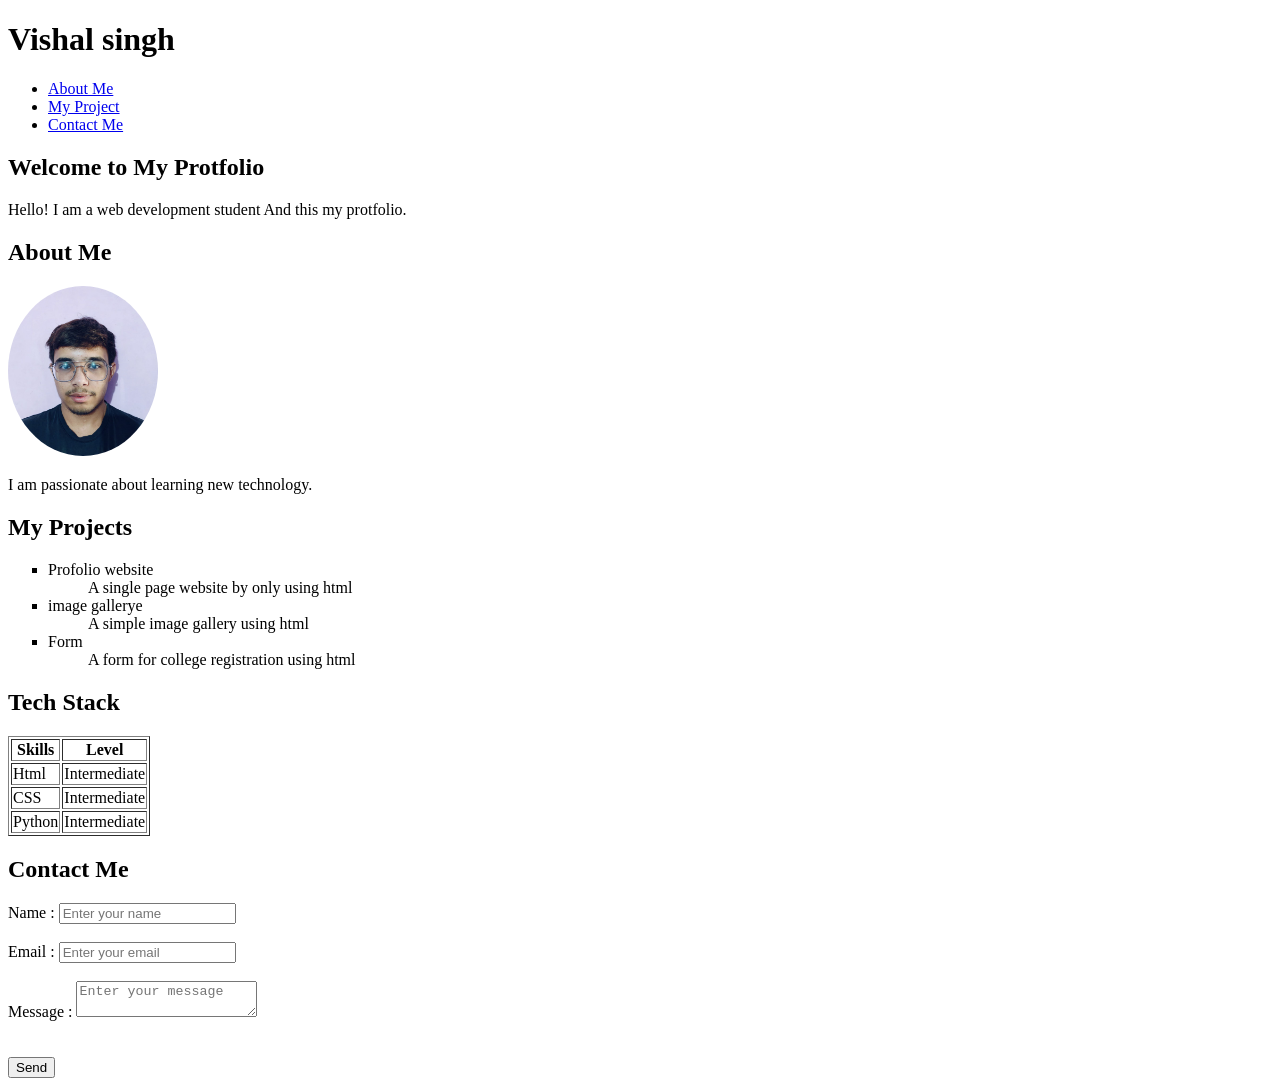
<file: lab-1-unit-1/index.html>
<!DOCTYPE html>
<html lang="en">

<head>
  <meta charset="UTF-8" />
  <meta name="viewport" content="width=device-width, initial-scale=1.0" />
  <title>My Protfolio</title>
</head>

<body>

  <header>
    <h1>Vishal singh</h1>
    <nav>
      <ul>
        <li><a href="#about">About Me</a></li>
        <li><a href="#project">My Project</a></li>
        <li><a href="#contact">Contact Me</a></li>
      </ul>
    </nav>
  </header>

  <main>

    <section>
      <h2>Welcome to My Protfolio</h2>
      <p>
        Hello! I am a web development student And this my protfolio.
      </p>
    </section>

    <section>
      <h2 id="about">About Me</h2>
      <img src="myself.jpg" alt="profile image" width="150" style="border-radius: 50%" />
      <p>
        I am passionate about learning new technology.
      </p>
    </section>

    <section>
      <h2 id="project">My Projects</h2>
      <ul type="square">
        <li>Profolio website</li>
        <dd>A single page website by only using html</dd>
        <li>image gallerye</li>
        <dd>A simple image gallery using html</dd>
        <li>Form</li>
        <dd>A form for college registration using html</dd>
      </ul>
    </section>

    <section>
      <h2>Tech Stack</h2>
      <table border=".5">
        <tbody>
          <tr>
            <th>Skills</th>
            <th>Level</th>
          </tr>
          <tr>
            <td>Html</td>
            <td>Intermediate</td>
          </tr>
          <tr>
            <td>CSS</td>
            <td>Intermediate</td>
          </tr>
          <tr>
            <td>Python</td>
            <td>Intermediate</td>
          </tr>
        </tbody>
      </table>
    </section>

    <section>
      <h2 id="contact">Contact Me</h2>
      <form>
        <label for="username">Name :</label>
        <input type="text" id="username" placeholder="Enter your name" />
        <br /><br />
        <label for="email">Email :</label>
        <input type="email" id="email" placeholder="Enter your email" />
        <br /><br />
        <label for="message">Message :</label>
        <textarea id="message" placeholder="Enter your message"></textarea>
      </form>
      <br /><br />
      <button type="submit">Send</button>
    </section>

  </main>

</body>
</html>
</file>
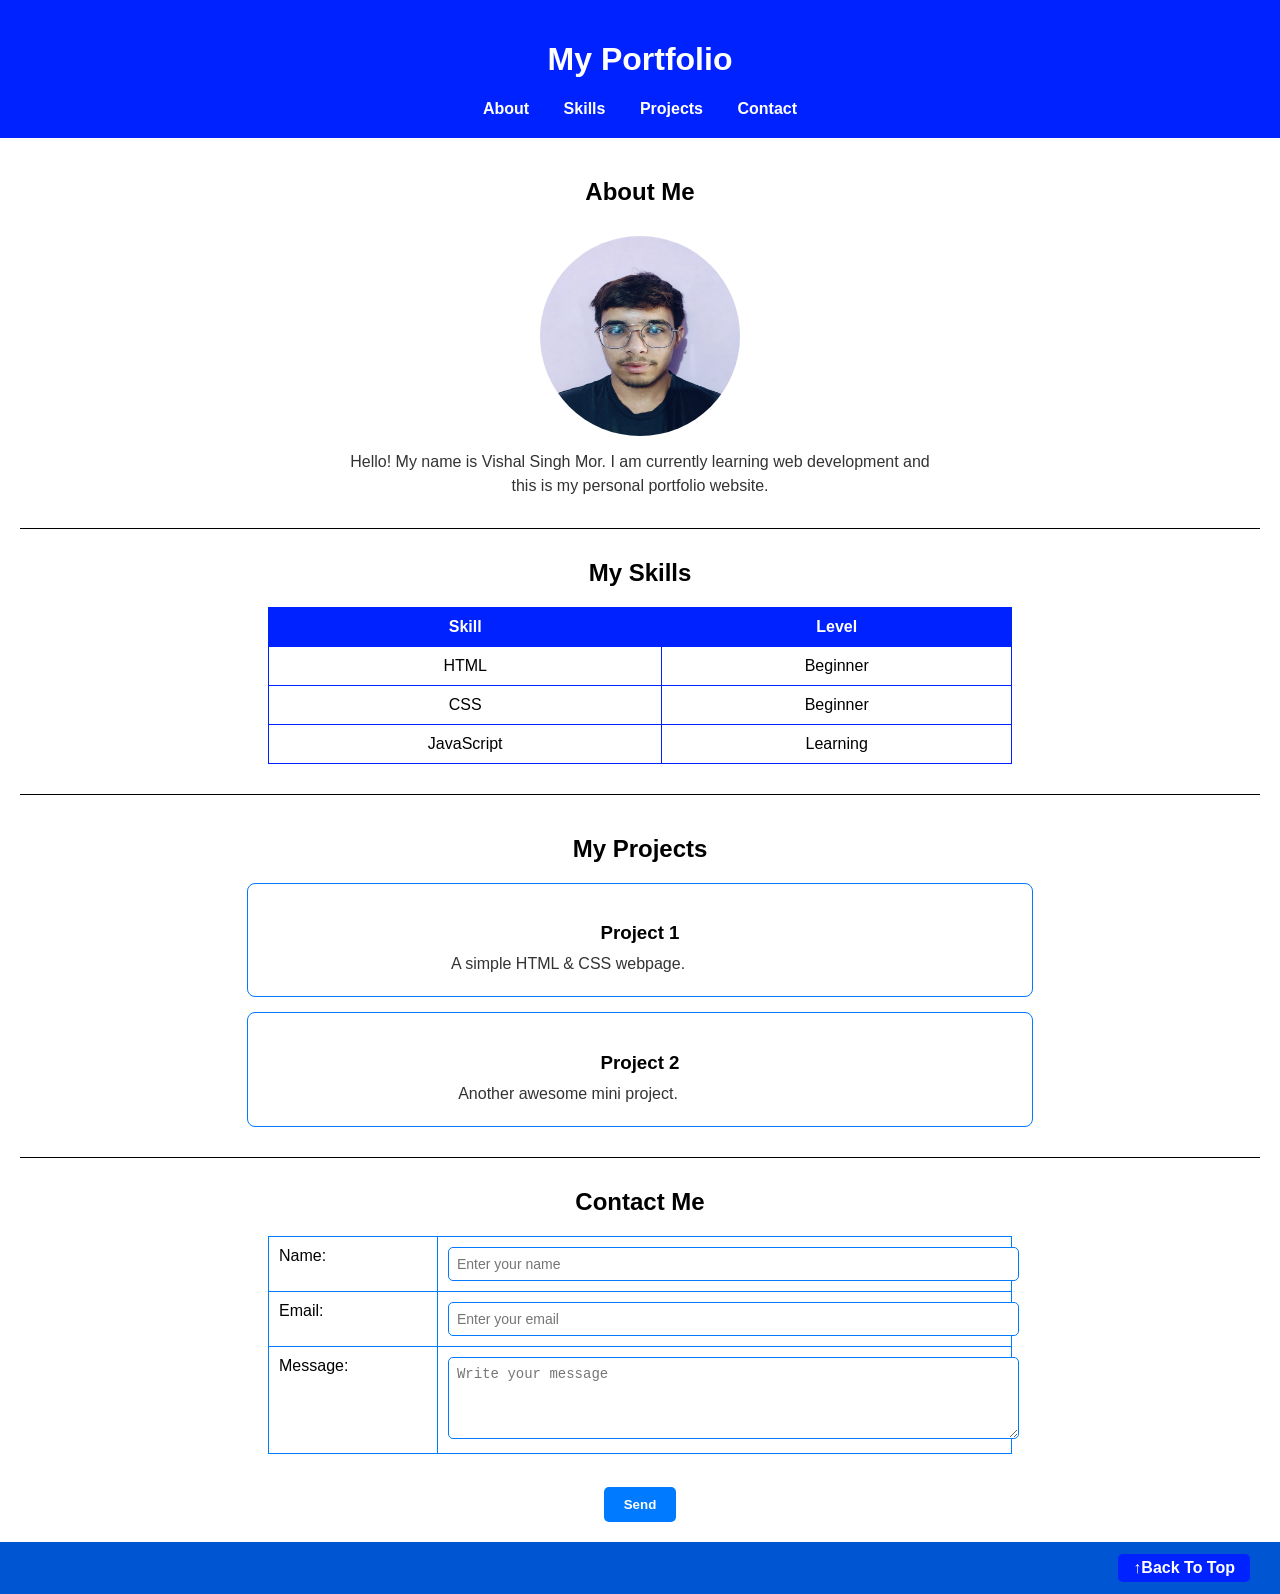
<file: html.html>
<!DOCTYPE html>
<html lang="en">
    <head>
        <meta charset="UTF-8">
        <meta name="viewport" content="width=device-width, initial-scale=1.0">
        <title>Portfolio Project</title>
        <link rel="stylesheet" href="css.css">
    </head>
    <body>
        <header>
            <h1>My Portfolio</h1>
            <nav>
                <ul>
                    <li><a href="#about">About</a></li>
                    <li><a href="#skills">Skills</a></li>
                    <li><a href="#projects">Projects</a></li>
                    <li><a href="#contact">Contact</a></li>
                </ul>
            </nav>
        </header>
        <main>
            <section id="about">
                <h2>About Me</h2>
                <img src="vishal photo.jpg" alt="Profile Photo Of Vishal Singh Mor" width="200" height="200">
                <p>Hello! My name is Vishal Singh Mor. I am currently learning web development and this is my personal portfolio website.</p>
            </section>

            <hr>

            <section id="skills">

                <h2>My Skills</h2>

                <table border="1">

                    <tr>
                        <th>Skill</th>
                        <th>Level</th>
                    </tr>
                    <tr>
                        <td>HTML</td>
                        <td>Beginner</td>
                    </tr>
                    <tr>
                        <td>CSS</td>
                        <td>Beginner</td>
                    </tr>
                    <tr>
                        <td>JavaScript</td>
                        <td>Learning</td>
                    </tr>

                </table>

            </section>

            <hr>

            <section id="projects">
                <h2>My Projects</h2>
                <div>
                    <h3>Project 1</h3>
                     <p>A simple HTML & CSS webpage.</p>
                </div>
                <div>
                    <h3>Project 2</h3>
                    <p>Another awesome mini project.</p>
                </div>
            </section>

            <hr>

            <section id="contact">
                <h2>Contact Me</h2>

                <form>

                    <table border="1">
                        <tr>
                            <td><label for="name">Name:</label></td>
                            <td><input type="text" id="name" name="name" placeholder="Enter your name" required></td>
                        </tr>
                        
                        <tr>
                            <td><label for="email">Email:</label></td>
                            <td><input type="email" id="email" name="email" placeholder="Enter your email" required></td>
                        </tr>
                        
                        <tr>
                            <td><label for="message">Message:</label></td>
                            <td><textarea id="message" name="message" placeholder="Write your message" rows="4" cols="30" required></textarea></td>
                        </tr>

                    </table>

                    <br>
                    <input type="submit" value="Send">

                </form>
            </section>

        </main>

        <footer>
            <a href="#top" id="back-to-top">↑Back To Top</a>
        </footer>
    </body>

</html>
</file>
<file: css.css>
body {
  margin: 0;
  font-family: Arial, sans-serif;
}

header {
  background-color: #0022ff; 
  color: white;
  padding: 20px 0;
  text-align: center;
}

nav ul {
  list-style: none;
  padding: 0;
  margin: 10px 0 0 0;
}

nav ul li {
  display: inline;
  margin: 0 15px;
}

nav ul li a {
  color: white;
  text-decoration: none;
  font-weight: bold;
}

nav ul li a:hover {
  text-decoration: underline;
}

main {
  padding: 20px;
  text-align: center;
}

#about img {
  border-radius: 50%;       
  margin-top: 10px;
}

p {
  font-size: 16px;
  color: #333;
  max-width: 600px;
  margin: 10px auto;
  line-height: 1.5;
}

hr {
  border: none;
  height: 1px;
  background-color: #000000;
  width: 100%;
  margin: 30px auto;
}


#skills table {
  margin: 0 auto;               
  border-collapse: collapse;    
  width: 60%;
  text-align: center;
}

#skills th, 
#skills td {
  border: 1px solid #0022ff;    
  padding: 10px;
}

#skills th {
  background-color: #0022ff;
  color: white;
}


#projects {
  margin-top: 40px;
  text-align: center;
}

#projects div {
  border: 1px solid #007BFF;
  border-radius: 8px;
  width: 60%;
  margin: 15px auto;
  padding: 20px;
  text-align: center;
}

#projects h3 {
  color: black;
  font-weight: bold;
  margin-bottom: 8px;
}

#projects p {
  margin: 0;
  color: #333;
}


#contact table {
  margin: 0 auto;
  border-collapse: collapse;
  width: 60%;
  text-align: left;
  border: 1px solid #007BFF;
}


#contact td {
  border: 1px solid #007BFF;
  padding: 10px;
  vertical-align: top;
}

#contact input[type="text"],
#contact input[type="email"],
#contact textarea {
  width: 100%;
  padding: 8px;
  border: 1px solid #007BFF;
  border-radius: 5px;
  font-size: 14px;
}

#contact input[type="submit"] {
  background-color: #007BFF;
  color: white;
  border: none;
  padding: 10px 20px;
  border-radius: 5px;
  cursor: pointer;
  font-weight: bold;
  display: block;
  margin: 15px auto 0 auto;
}


footer {
  background-color: #0056D2;
  padding: 12px 30px;
  display: flex;
  justify-content: flex-end;
  align-items: center;
}

#back-to-top {
  background-color: rgb(0, 34, 255);
  color: #ffffff;
  text-decoration: none;
  padding: 5px 15px;
  border-radius: 5px;
  font-weight: bold;
}

#back-to-top:hover{
  background-color: #e0e0e0;
}
</file>
